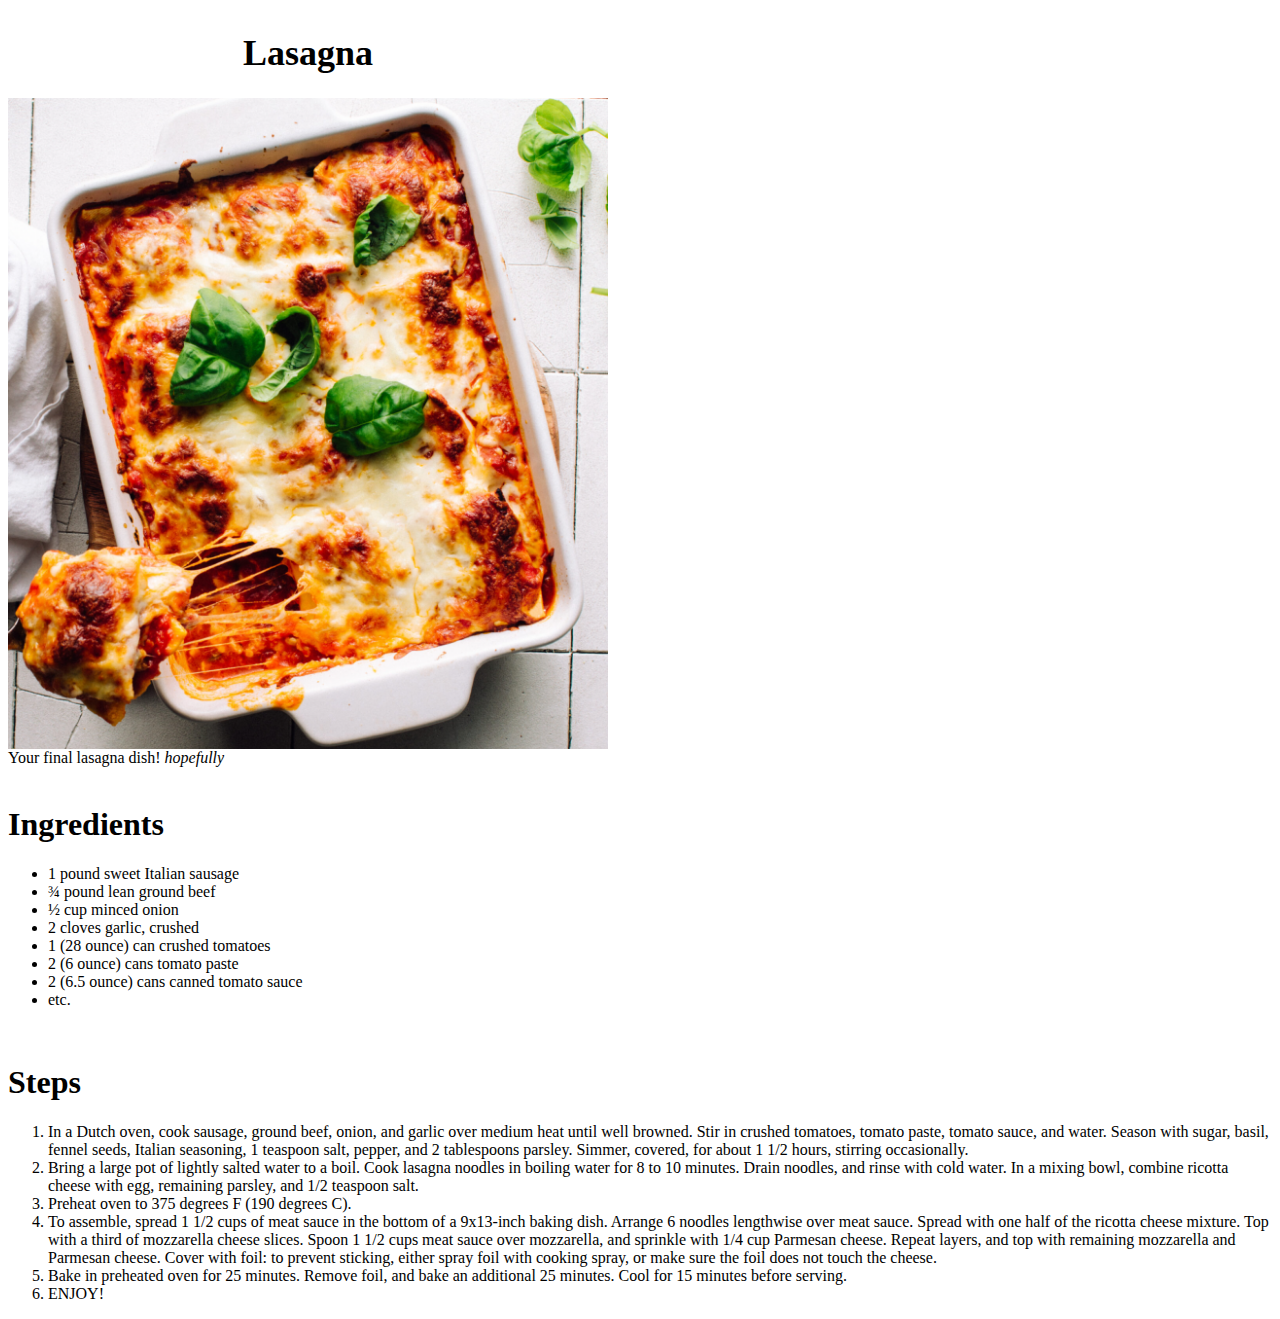
<file: recipes/medBowl.html>
<!DOCTYPE html>
<html>
    <head>
        <title>Lasagna Recipe Page</title>
        <link rel="stylesheet" href="../style.css" type="text/css">
    </head>
</html>

<section class="heroBanner">
    <div class="titleCard">
        <h1>Lasagna</h1>
        <div class="cardImg">
            <img src="../images/lasagna.png"></img>
            <figcaption>Your final lasagna dish! <em>hopefully</em></figcaption>
        </div>
    </div>
</section>

</br>

<h1>Ingredients</h1>
<ul>
    <li>1 pound sweet Italian sausage</li>
    <li>¾ pound lean ground beef</li>
    <li>½ cup minced onion</li>
    <li>2 cloves garlic, crushed</li>
    <li>1 (28 ounce) can crushed tomatoes</li>
    <li>2 (6 ounce) cans tomato paste</li>
    <li>2 (6.5 ounce) cans canned tomato sauce</li>
    <li>etc.</li>
</ul>

</br>

<h1>Steps</h1>

<ol>
    <li>In a Dutch oven, cook sausage, ground beef, onion, and garlic over medium heat until well browned. Stir in crushed tomatoes, tomato paste, tomato sauce, and water. Season with sugar, basil, fennel seeds, Italian seasoning, 1 teaspoon salt, pepper, and 2 tablespoons parsley. Simmer, covered, for about 1 1/2 hours, stirring occasionally.</li>
    <li>Bring a large pot of lightly salted water to a boil. Cook lasagna noodles in boiling water for 8 to 10 minutes. Drain noodles, and rinse with cold water. In a mixing bowl, combine ricotta cheese with egg, remaining parsley, and 1/2 teaspoon salt.</li>
    <li>Preheat oven to 375 degrees F (190 degrees C).</li>
    <li>To assemble, spread 1 1/2 cups of meat sauce in the bottom of a 9x13-inch baking dish. Arrange 6 noodles lengthwise over meat sauce. Spread with one half of the ricotta cheese mixture. Top with a third of mozzarella cheese slices. Spoon 1 1/2 cups meat sauce over mozzarella, and sprinkle with 1/4 cup Parmesan cheese. Repeat layers, and top with remaining mozzarella and Parmesan cheese. Cover with foil: to prevent sticking, either spray foil with cooking spray, or make sure the foil does not touch the cheese.</li>
    <li>Bake in preheated oven for 25 minutes. Remove foil, and bake an additional 25 minutes. Cool for 15 minutes before serving.</li>
    <li>ENJOY!</li>
</ol>
</file>
<file: style.css>
.heroBanner {
    display: flex;
}
.titleCard img {
    max-width: 600px;
    height: auto;
    display: flex;
}
.heroBanner .titleCard h1 {
    font-size: 36px;
    justify-content: center;
    align-items: center;
}
.titleCard {
    display: flex;
    flex-direction: column;
    justify-content: center;
    align-items: center;
}
.cardImg {
    flex-direction: column;
}
</file>
